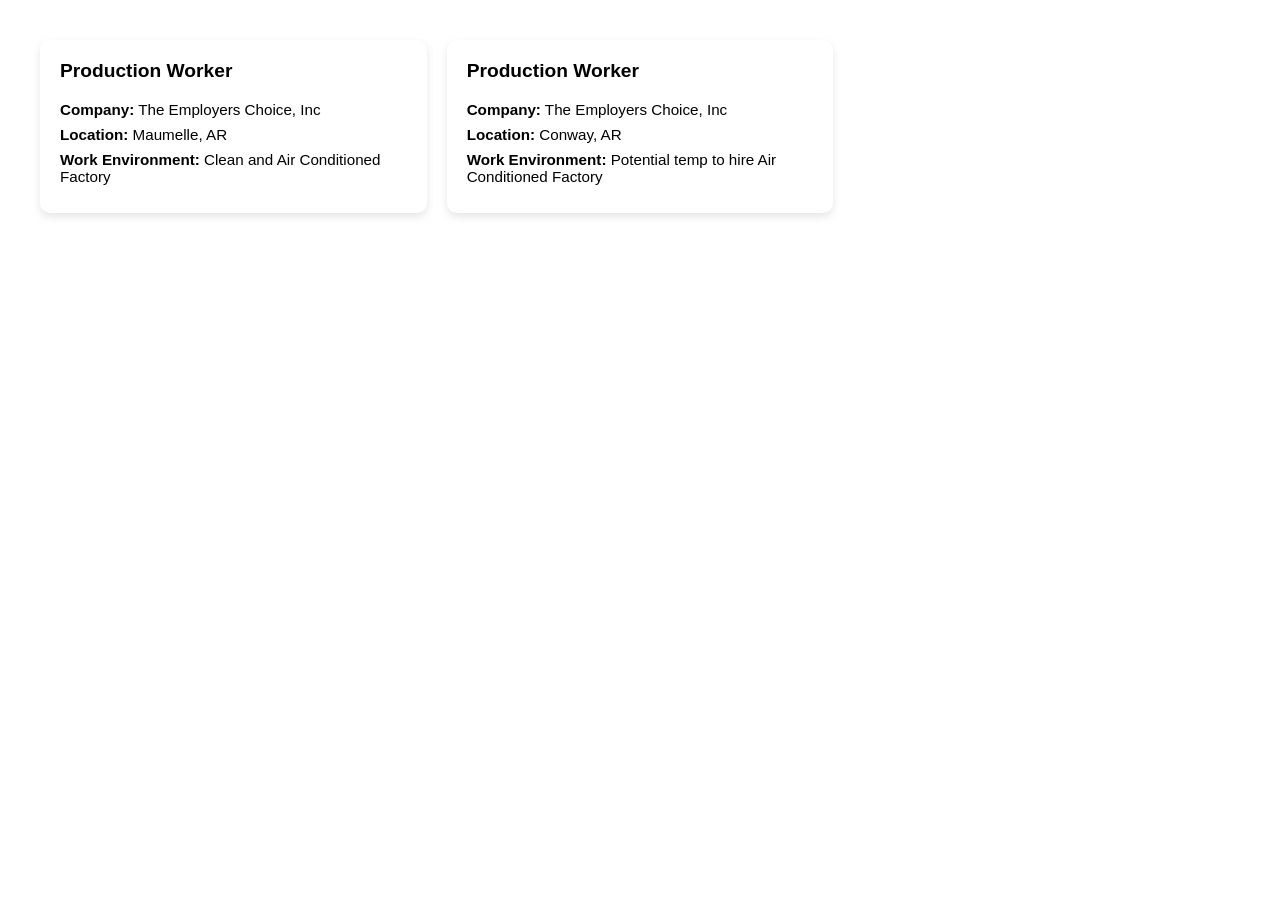
<file: index.html>
<!DOCTYPE html>
<html lang="en">
<head>
  <meta charset="UTF-8">
  <title>Job Listings</title>
  <link rel="stylesheet" href="main.css">
</head>
<body>
  <div id="jobContainer"></div>

  <!-- Modal Form -->
  <div id="jobModal" class="modal">
    <div class="modal-content">
      <span class="close">&times;</span>
      <h2>Contact Us About This Position</h2>
      <form id="jobForm">

        <label for="name">Your Name</label>
        <input type="text" name="name" required />

        <label for="phone">Your Phone Number</label>
        <input type="tel" name="phone" required />

        <label for="email">Your Email</label>
        <input type="email" name="email" required />
        
        <label for="position">Position</label>
        <input type="text" name="position" id="position" readonly />

        <label for="location">Location</label>
        <input type="text" name="location" id="location" readonly />

        <button type="submit">Submit</button>
      </form>
    </div>
  </div>

  <script>
    fetch("jobs.html")
      .then(res => res.text())
      .then(html => {
        document.getElementById("jobContainer").innerHTML = html;

        // Modal logic
        const modal = document.getElementById("jobModal");
        const closeBtn = document.querySelector(".close");
        const positionField = document.getElementById("position");
        const locationField = document.getElementById("location");

        document.querySelectorAll(".card-link").forEach(card => {
          card.addEventListener("click", e => {
            e.preventDefault();
            const link = new URL(card.href);
            const position = link.searchParams.get("position");
            const location = link.searchParams.get("location");

            positionField.value = decodeURIComponent(position);
            locationField.value = decodeURIComponent(location);

            modal.style.display = "block";
          });
        });

        closeBtn.onclick = () => modal.style.display = "none";
        window.onclick = e => {
          if (e.target == modal) modal.style.display = "none";
        };
      });
  </script>
  <script>
  const form = document.getElementById("jobForm");

  form.addEventListener("submit", async function (e) {
    e.preventDefault();

    const data = new FormData(form);
    const json = {};
    data.forEach((value, key) => {
      json[key] = value;
    });

    try {
      await fetch("https://n8n.srv738335.hstgr.cloud/webhook/ec7b2ccf-6007-4769-9f44-5b45bc387004", {
        method: "POST",
        headers: { "Content-Type": "application/json" },
        body: JSON.stringify(json),
      });

      // Close modal
      document.getElementById("jobModal").style.display = "none";

      // Optional: Refresh jobs
      fetch("jobs.html")
        .then(res => res.text())
        .then(html => {
          document.getElementById("jobContainer").innerHTML = html;
        });

      alert("Thanks! Your info was submitted.");
    } catch (err) {
      alert("Oops! Something went wrong.");
      console.error(err);
    }
  });
</script>

</body>
</html>
</file>
<file: main.css>
body {
  font-family: Arial, sans-serif;
  background-color: transparent;
  padding: 40px;
  margin: 0;
}

.grid {
  display: grid;
  grid-template-columns: repeat(3, 1fr);
  gap: 20px;
}

.card {
  background: #ffffff;
  border-radius: 10px;
  box-shadow: 0 4px 8px rgba(0,0,0,0.1);
  padding: 20px;
  transition: all 0.2s ease;
  height: 100%;
  box-sizing: border-box;
}

.card:hover {
  box-shadow: 0 6px 12px rgba(0,0,0,0.15);
  transform: scale(1.02);
}

h3 {
  margin-top: 0;
  font-size: 1.2em;
}

p {
  margin: 8px 0;
  font-size: 0.95em;
}

.card-link {
  text-decoration: none;
  color: inherit;
  display: block;
  height: 100%;
}

@media (max-width: 900px) {
  .grid {
    grid-template-columns: repeat(2, 1fr);
  }
}

@media (max-width: 600px) {
  .grid {
    grid-template-columns: 1fr;
  }
}
.modal {
  display: none;
  position: fixed;
  padding: 20px;
  z-index: 10;
  left: 0; top: 0;
  width: 100%; height: 100%;
  background-color: rgba(0,0,0,0.5);
}

.modal-content {
  background: #fff;
  padding: 30px;
  max-width: 500px;
  margin: 10px auto;
  border-radius: 8px;
  position: relative;
}

form {
  max-width: 400px;
  margin: 0 auto;
  display: flex;
  flex-direction: column;
}

.close {
  position: absolute;
  right: 20px;
  top: 10px;
  font-size: 24px;
  cursor: pointer;
}

form label {
  display: block;
  margin-top: 15px;
}

form input, form button {
  width: 100%;
  padding: 10px 15px;
  margin: 10px auto;
  font-size: 1rem;
}

form input {
  border-radius: 10px;
  border: 1px solid #ccc;
  box-sizing: border-box;
}

form button {
  background-color: #b91c4c; /* adjust to match exact shade */
  color: white;
  font-weight: bold;
  border: none;
  border-radius: 50px;
  padding: 15px 40px;
  font-size: 1rem;
  cursor: pointer;
  width: 100%;
  text-transform: uppercase;
  letter-spacing: 0.5px;
  transition: background 0.2s ease;
}

form button:hover {
  background-color: #9b173f; /* darker on hover */
}
</file>
